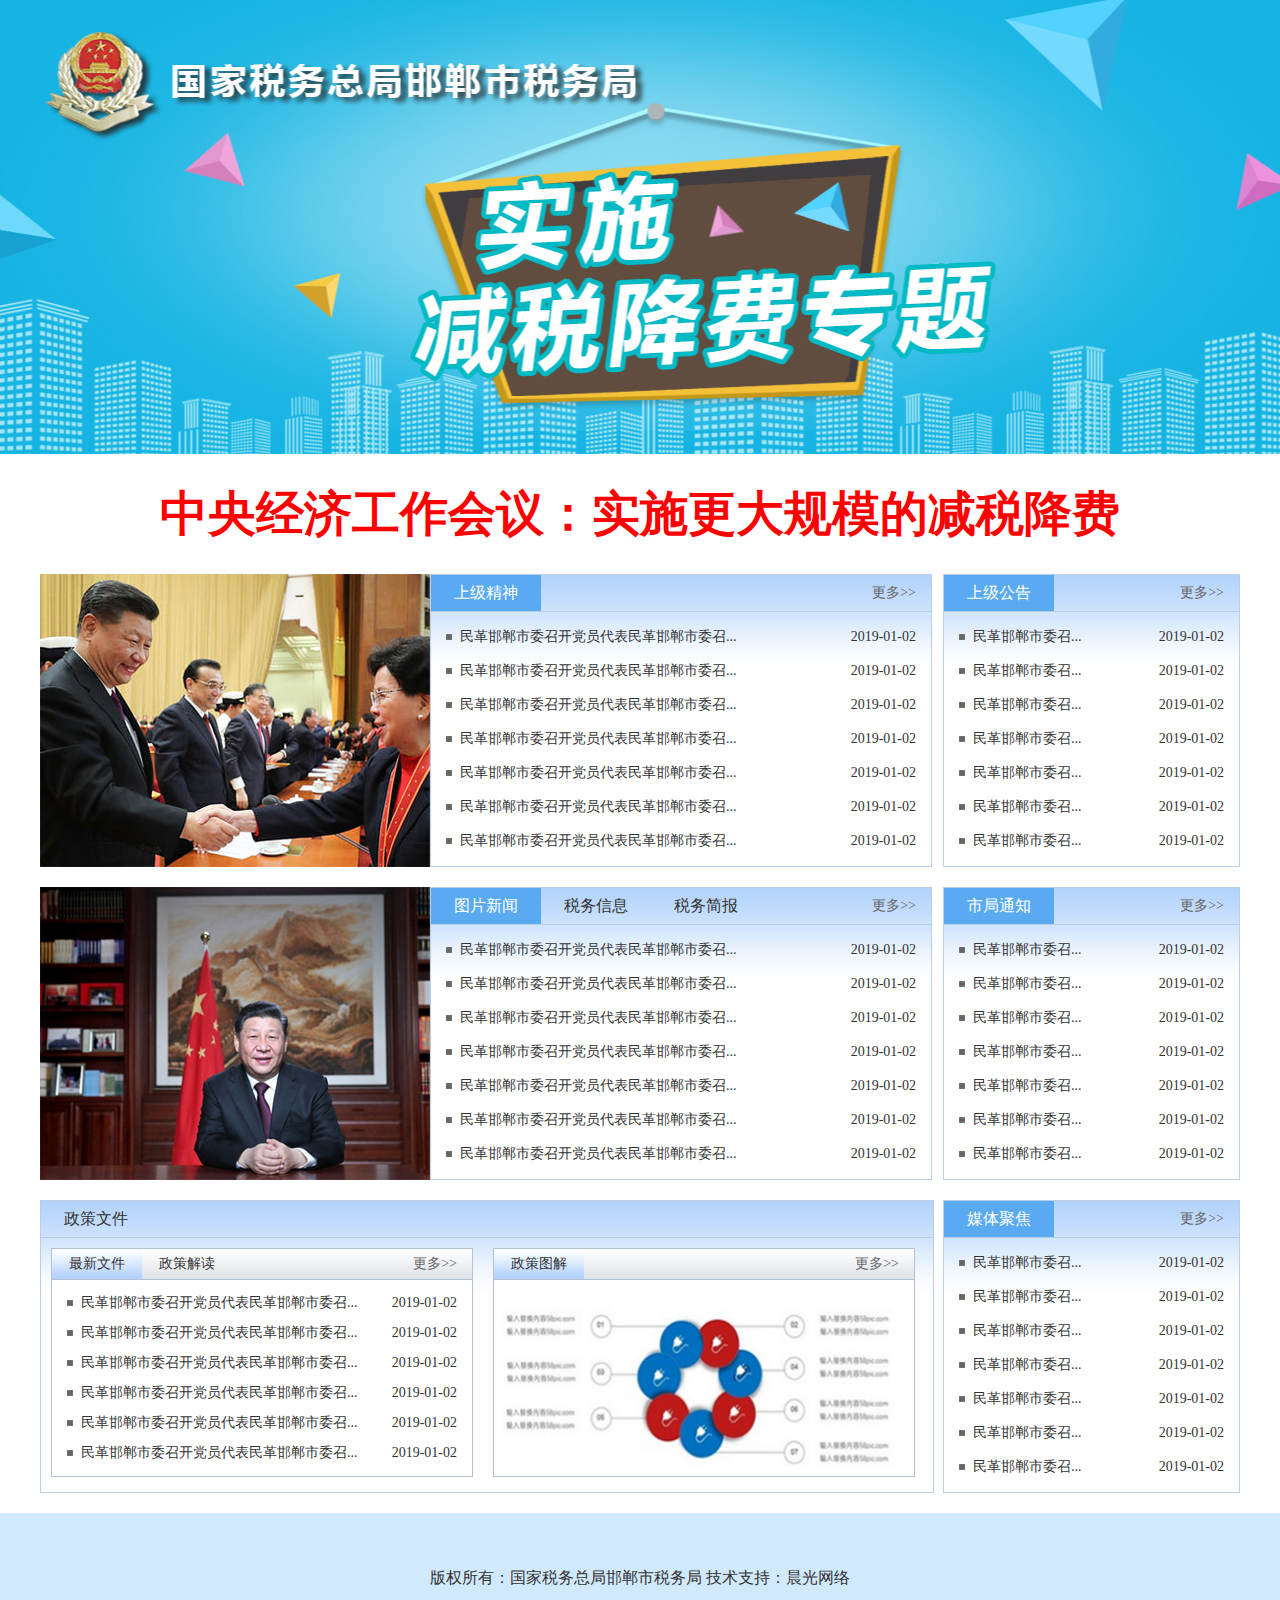
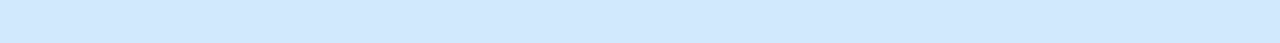
<file: index.html>
<!DOCTYPE html>
<html lang="en">

<head>
    <meta charset="UTF-8">
    <meta name="viewport" content="width=device-width, initial-scale=1.0">
    <meta http-equiv="X-UA-Compatible" content="ie=edge">
    <title>实施减税降费专题</title>
    <link rel="stylesheet" href="css/jsjf_base.css">
    <link rel="stylesheet" href="css/jsjf_index.css">
</head>

<body>
    <div class="header"></div>
    <div class="hotnews">
        <div class="w">
            <h1><a href="#">中央经济工作会议：实施更大规模的减税降费</a></h1>
        </div>
    </div>
    <div class="box clearfix">
        <div class="w clearfix">
            <div class="box_l clearfix">
                <div class="list1 clearfix">
                    <div class="tu">
                        <img src="images/jsjf_xjp_tu1.jpg" alt="">
                    </div>
                    <div class="content clearfix">
                        <div class="top">
                            <ul>
                                <li class="now">
                                    <a href="#">上级精神</a>
                                </li>
                            </ul>
                            <a href="#">更多>></a>
                        </div>
                        <div class="bottom clearfix">
                            <div>
                                <ul>
                                    <li>
                                        <a href="#"><span class="fl">民革邯郸市委召开党员代表民革邯郸市委召...</span><span class="fr">2019-01-02</span></a>
                                    </li>
                                    <li>
                                        <a href="#"><span class="fl">民革邯郸市委召开党员代表民革邯郸市委召...</span><span class="fr">2019-01-02</span></a>
                                    </li>
                                    <li>
                                        <a href="#"><span class="fl">民革邯郸市委召开党员代表民革邯郸市委召...</span><span class="fr">2019-01-02</span></a>
                                    </li>
                                    <li>
                                        <a href="#"><span class="fl">民革邯郸市委召开党员代表民革邯郸市委召...</span><span class="fr">2019-01-02</span></a>
                                    </li>
                                    <li>
                                        <a href="#"><span class="fl">民革邯郸市委召开党员代表民革邯郸市委召...</span><span class="fr">2019-01-02</span></a>
                                    </li>
                                    <li>
                                        <a href="#"><span class="fl">民革邯郸市委召开党员代表民革邯郸市委召...</span><span class="fr">2019-01-02</span></a>
                                    </li>
                                    <li>
                                        <a href="#"><span class="fl">民革邯郸市委召开党员代表民革邯郸市委召...</span><span class="fr">2019-01-02</span></a>
                                    </li>
                                </ul>
                            </div>
                        </div>
                    </div>
                </div>
                <div class="list1 clearfix">
                    <div class="tu">
                        <img src="images/jsjf_xjp_tu2.jpg" alt="">
                    </div>
                    <div class="content clearfix tpxw">
                        <div class="top">
                            <ul>
                                <li class="now">
                                    <a href="#">图片新闻</a>
                                </li>
                                <li>
                                    <a href="#">税务信息</a>
                                </li>
                                <li>
                                    <a href="#">税务简报</a>
                                </li>
                            </ul>
                            <a href="#">更多>></a>
                        </div>
                        <div class="bottom clearfix">
                            <div>
                                <ul>
                                    <li>
                                        <a href="#"><span class="fl">民革邯郸市委召开党员代表民革邯郸市委召...</span><span class="fr">2019-01-02</span></a>
                                    </li>
                                    <li>
                                        <a href="#"><span class="fl">民革邯郸市委召开党员代表民革邯郸市委召...</span><span class="fr">2019-01-02</span></a>
                                    </li>
                                    <li>
                                        <a href="#"><span class="fl">民革邯郸市委召开党员代表民革邯郸市委召...</span><span class="fr">2019-01-02</span></a>
                                    </li>
                                    <li>
                                        <a href="#"><span class="fl">民革邯郸市委召开党员代表民革邯郸市委召...</span><span class="fr">2019-01-02</span></a>
                                    </li>
                                    <li>
                                        <a href="#"><span class="fl">民革邯郸市委召开党员代表民革邯郸市委召...</span><span class="fr">2019-01-02</span></a>
                                    </li>
                                    <li>
                                        <a href="#"><span class="fl">民革邯郸市委召开党员代表民革邯郸市委召...</span><span class="fr">2019-01-02</span></a>
                                    </li>
                                    <li>
                                        <a href="#"><span class="fl">民革邯郸市委召开党员代表民革邯郸市委召...</span><span class="fr">2019-01-02</span></a>
                                    </li>
                                </ul>
                            </div>
                            <div>
                                <ul>
                                    <li>
                                        <a href="#"><span class="fl">民革邯郸市委召开党员代表民革邯郸市委召...</span><span class="fr">2019-01-02</span></a>
                                    </li>
                                </ul>
                            </div>
                            <div>
                                <ul>
                                    <li>
                                        <a href="#"><span class="fl">民革邯郸市委召开党员代表民革邯郸市委召...</span><span class="fr">2019-01-02</span></a>
                                    </li>
                                </ul>
                            </div>
                        </div>
                    </div>
                </div>
                <div class="zcwj clearfix">
                    <div class="title clearfix">
                        <ul>
                            <li>
                                <a href="#">政策文件</a>
                            </li>
                        </ul>
                    </div>
                    <div class="bottom">
                        <div class="list2 zxwj">
                            <div class="top">
                                <ul>
                                    <li class="now">
                                        <a href="#">最新文件</a>
                                    </li>
                                    <li>
                                        <a href="#">政策解读</a>
                                    </li>
                                </ul>
                                <a href="#">更多>></a>
                            </div>
                            <div class="bottom clearfix">
                                <div>
                                    <ul>
                                        <li>
                                            <a href="#"><span class="fl">民革邯郸市委召开党员代表民革邯郸市委召...</span><span class="fr">2019-01-02</span></a>
                                        </li>
                                        <li>
                                            <a href="#"><span class="fl">民革邯郸市委召开党员代表民革邯郸市委召...</span><span class="fr">2019-01-02</span></a>
                                        </li>
                                        <li>
                                            <a href="#"><span class="fl">民革邯郸市委召开党员代表民革邯郸市委召...</span><span class="fr">2019-01-02</span></a>
                                        </li>
                                        <li>
                                            <a href="#"><span class="fl">民革邯郸市委召开党员代表民革邯郸市委召...</span><span class="fr">2019-01-02</span></a>
                                        </li>
                                        <li>
                                            <a href="#"><span class="fl">民革邯郸市委召开党员代表民革邯郸市委召...</span><span class="fr">2019-01-02</span></a>
                                        </li>
                                        <li>
                                            <a href="#"><span class="fl">民革邯郸市委召开党员代表民革邯郸市委召...</span><span class="fr">2019-01-02</span></a>
                                        </li>
                                    </ul>
                                </div>
                                <div>
                                    <ul>
                                        <li>
                                            <a href="#"><span class="fl">民革邯郸市委召开党员代表民革邯郸市委召...</span><span class="fr">2019-01-02</span></a>
                                        </li>
                                    </ul>
                                </div>
                            </div>
                        </div>
                        <div class="list2">
                            <div class="top">
                                <ul>
                                    <li class="now">
                                        <a href="#">政策图解</a>
                                    </li>
                                </ul>
                                <a href="#">更多>></a>
                            </div>
                            <div class="bottom clearfix">
                                <div class="tu">
                                    <img src="images/jsjf_zctj_tu1.jpg" alt="">
                                </div>
                            </div>
                        </div>
                    </div>
                </div>
            </div>
            <div class="box_r clearfix">
                <div class="list1 clearfix">
                    <div class="content clearfix">
                        <div class="top">
                            <ul>
                                <li class="now">
                                    <a href="#">上级公告</a>
                                </li>
                            </ul>
                            <a href="#">更多>></a>
                        </div>
                        <div class="bottom clearfix">
                            <div>
                                <ul>
                                    <li>
                                        <a href="#"><span class="fl">民革邯郸市委召...</span><span class="fr">2019-01-02</span></a>
                                    </li>
                                    <li>
                                        <a href="#"><span class="fl">民革邯郸市委召...</span><span class="fr">2019-01-02</span></a>
                                    </li>
                                    <li>
                                        <a href="#"><span class="fl">民革邯郸市委召...</span><span class="fr">2019-01-02</span></a>
                                    </li>
                                    <li>
                                        <a href="#"><span class="fl">民革邯郸市委召...</span><span class="fr">2019-01-02</span></a>
                                    </li>
                                    <li>
                                        <a href="#"><span class="fl">民革邯郸市委召...</span><span class="fr">2019-01-02</span></a>
                                    </li>
                                    <li>
                                        <a href="#"><span class="fl">民革邯郸市委召...</span><span class="fr">2019-01-02</span></a>
                                    </li>
                                    <li>
                                        <a href="#"><span class="fl">民革邯郸市委召...</span><span class="fr">2019-01-02</span></a>
                                    </li>
                                </ul>
                            </div>
                        </div>
                    </div>
                </div>
                <div class="list1 clearfix">
                    <div class="content clearfix">
                        <div class="top">
                            <ul>
                                <li class="now">
                                    <a href="#">市局通知</a>
                                </li>
                            </ul>
                            <a href="#">更多>></a>
                        </div>
                        <div class="bottom clearfix">
                            <div>
                                <ul>
                                    <li>
                                        <a href="#"><span class="fl">民革邯郸市委召...</span><span class="fr">2019-01-02</span></a>
                                    </li>
                                    <li>
                                        <a href="#"><span class="fl">民革邯郸市委召...</span><span class="fr">2019-01-02</span></a>
                                    </li>
                                    <li>
                                        <a href="#"><span class="fl">民革邯郸市委召...</span><span class="fr">2019-01-02</span></a>
                                    </li>
                                    <li>
                                        <a href="#"><span class="fl">民革邯郸市委召...</span><span class="fr">2019-01-02</span></a>
                                    </li>
                                    <li>
                                        <a href="#"><span class="fl">民革邯郸市委召...</span><span class="fr">2019-01-02</span></a>
                                    </li>
                                    <li>
                                        <a href="#"><span class="fl">民革邯郸市委召...</span><span class="fr">2019-01-02</span></a>
                                    </li>
                                    <li>
                                        <a href="#"><span class="fl">民革邯郸市委召...</span><span class="fr">2019-01-02</span></a>
                                    </li>
                                </ul>
                            </div>
                        </div>
                    </div>
                </div>
                <div class="list1 clearfix">
                    <div class="content clearfix">
                        <div class="top">
                            <ul>
                                <li class="now">
                                    <a href="#">媒体聚焦</a>
                                </li>
                            </ul>
                            <a href="#">更多>></a>
                        </div>
                        <div class="bottom clearfix">
                            <div>
                                <ul>
                                    <li>
                                        <a href="#"><span class="fl">民革邯郸市委召...</span><span class="fr">2019-01-02</span></a>
                                    </li>
                                    <li>
                                        <a href="#"><span class="fl">民革邯郸市委召...</span><span class="fr">2019-01-02</span></a>
                                    </li>
                                    <li>
                                        <a href="#"><span class="fl">民革邯郸市委召...</span><span class="fr">2019-01-02</span></a>
                                    </li>
                                    <li>
                                        <a href="#"><span class="fl">民革邯郸市委召...</span><span class="fr">2019-01-02</span></a>
                                    </li>
                                    <li>
                                        <a href="#"><span class="fl">民革邯郸市委召...</span><span class="fr">2019-01-02</span></a>
                                    </li>
                                    <li>
                                        <a href="#"><span class="fl">民革邯郸市委召...</span><span class="fr">2019-01-02</span></a>
                                    </li>
                                    <li>
                                        <a href="#"><span class="fl">民革邯郸市委召...</span><span class="fr">2019-01-02</span></a>
                                    </li>
                                </ul>
                            </div>
                        </div>
                    </div>
                </div>
            </div>
        </div>
    </div>
    <div class="footer clearfix">
        <div class="w clearfix">
            <div class="wz">
                版权所有：国家税务总局邯郸市税务局 技术支持：晨光网络
            </div>
        </div>
    </div>
    <script src="js/jquery.min.js"></script>
    <script>
        $(function () {
            $('.tpxw .top ul li').on('mouseover', function () {
                $(this).addClass("now").siblings().removeClass("now");
                $('.tpxw .top > a').attr('href', $(this).children().attr('href'))
                $('.tpxw .bottom>div').eq($(this).index()).stop().fadeIn().siblings().stop().fadeOut();
            });
            $('.zxwj .top ul li').on('mouseover', function () {
                $(this).addClass("now").siblings().removeClass("now");
                $('.zxwj .top > a').attr('href', $(this).children().attr('href'))
                $('.zxwj .bottom>div').eq($(this).index()).stop().fadeIn().siblings().stop().fadeOut();
            });
        })
    </script>
</body>

</html>
</file>
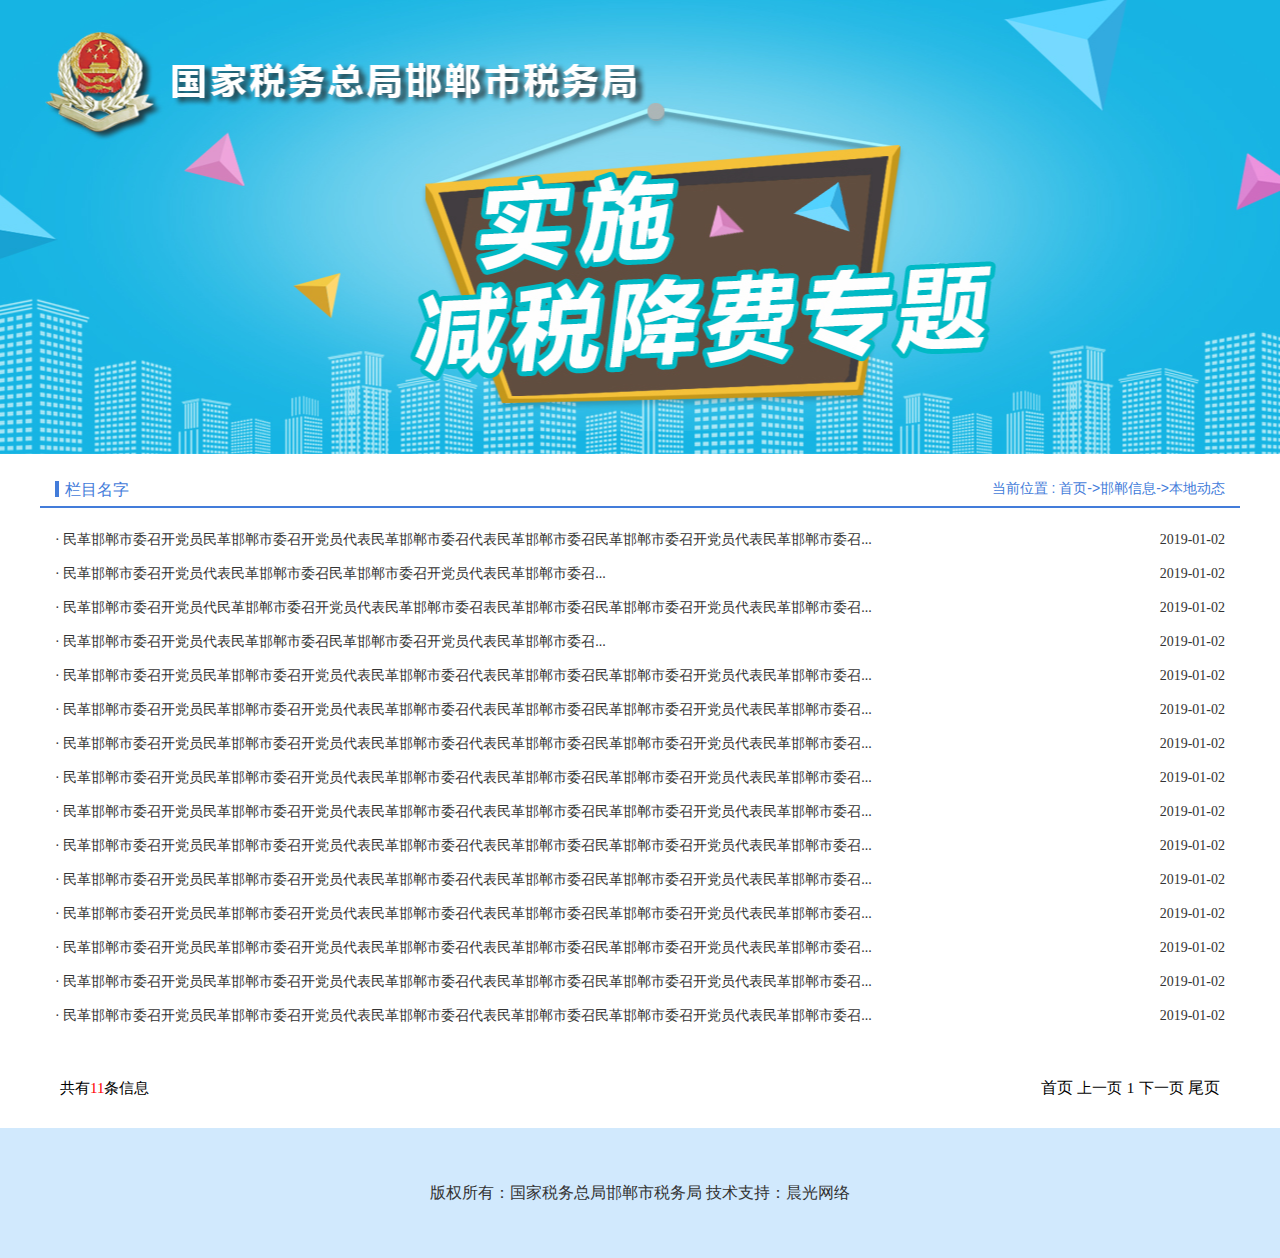
<file: 列表页.html>
<!DOCTYPE html>
<html lang="en">

<head>
    <meta charset="UTF-8">
    <meta name="viewport" content="width=device-width, initial-scale=1.0">
    <meta http-equiv="X-UA-Compatible" content="ie=edge">
    <title>实施减税降费专题</title>
    <link rel="stylesheet" href="css/jsjf_base.css">
    <link rel="stylesheet" href="css/jsjf_index.css">
</head>

<body>
    <div class="header"></div>
    <div class="box clearfix">
        <div class="w clearfix">

            <div class="current_location" style="margin-top:20px;">
                <div class="title">栏目名字</div>
                <div class="location">
                    当前位置 : <a href="#">首页</a>-><a href="#">邯郸信息</a>-><a href="#">本地动态</a>
                </div>
            </div>
            <div class="newsList">
                <ul>
                    <li>
                        <a href="#"><span class="fl">· 民革邯郸市委召开党员民革邯郸市委召开党员代表民革邯郸市委召代表民革邯郸市委召民革邯郸市委召开党员代表民革邯郸市委召...</span><span
                                class="fr">2019-01-02</span></a>
                    </li>
                    <li>
                        <a href="#"><span class="fl">· 民革邯郸市委召开党员代表民革邯郸市委召民革邯郸市委召开党员代表民革邯郸市委召...</span><span class="fr">2019-01-02</span></a>
                    </li>
                    <li>
                        <a href="#"><span class="fl">· 民革邯郸市委召开党员代民革邯郸市委召开党员代表民革邯郸市委召表民革邯郸市委召民革邯郸市委召开党员代表民革邯郸市委召...</span><span
                                class="fr">2019-01-02</span></a>
                    </li>
                    <li>
                        <a href="#"><span class="fl">· 民革邯郸市委召开党员代表民革邯郸市委召民革邯郸市委召开党员代表民革邯郸市委召...</span><span class="fr">2019-01-02</span></a>
                    </li>
                    <li>
                        <a href="#"><span class="fl">· 民革邯郸市委召开党员民革邯郸市委召开党员代表民革邯郸市委召代表民革邯郸市委召民革邯郸市委召开党员代表民革邯郸市委召...</span><span
                                class="fr">2019-01-02</span></a>
                    </li>
                    <li>
                        <a href="#"><span class="fl">· 民革邯郸市委召开党员民革邯郸市委召开党员代表民革邯郸市委召代表民革邯郸市委召民革邯郸市委召开党员代表民革邯郸市委召...</span><span
                                class="fr">2019-01-02</span></a>
                    </li>
                    <li>
                        <a href="#"><span class="fl">· 民革邯郸市委召开党员民革邯郸市委召开党员代表民革邯郸市委召代表民革邯郸市委召民革邯郸市委召开党员代表民革邯郸市委召...</span><span
                                class="fr">2019-01-02</span></a>
                    </li>
                    <li>
                        <a href="#"><span class="fl">· 民革邯郸市委召开党员民革邯郸市委召开党员代表民革邯郸市委召代表民革邯郸市委召民革邯郸市委召开党员代表民革邯郸市委召...</span><span
                                class="fr">2019-01-02</span></a>
                    </li>
                    <li>
                        <a href="#"><span class="fl">· 民革邯郸市委召开党员民革邯郸市委召开党员代表民革邯郸市委召代表民革邯郸市委召民革邯郸市委召开党员代表民革邯郸市委召...</span><span
                                class="fr">2019-01-02</span></a>
                    </li>
                    <li>
                        <a href="#"><span class="fl">· 民革邯郸市委召开党员民革邯郸市委召开党员代表民革邯郸市委召代表民革邯郸市委召民革邯郸市委召开党员代表民革邯郸市委召...</span><span
                                class="fr">2019-01-02</span></a>
                    </li>
                    <li>
                        <a href="#"><span class="fl">· 民革邯郸市委召开党员民革邯郸市委召开党员代表民革邯郸市委召代表民革邯郸市委召民革邯郸市委召开党员代表民革邯郸市委召...</span><span
                                class="fr">2019-01-02</span></a>
                    </li>
                    <li>
                        <a href="#"><span class="fl">· 民革邯郸市委召开党员民革邯郸市委召开党员代表民革邯郸市委召代表民革邯郸市委召民革邯郸市委召开党员代表民革邯郸市委召...</span><span
                                class="fr">2019-01-02</span></a>
                    </li>
                    <li>
                        <a href="#"><span class="fl">· 民革邯郸市委召开党员民革邯郸市委召开党员代表民革邯郸市委召代表民革邯郸市委召民革邯郸市委召开党员代表民革邯郸市委召...</span><span
                                class="fr">2019-01-02</span></a>
                    </li>
                    <li>
                        <a href="#"><span class="fl">· 民革邯郸市委召开党员民革邯郸市委召开党员代表民革邯郸市委召代表民革邯郸市委召民革邯郸市委召开党员代表民革邯郸市委召...</span><span
                                class="fr">2019-01-02</span></a>
                    </li>
                    <li>
                        <a href="#"><span class="fl">· 民革邯郸市委召开党员民革邯郸市委召开党员代表民革邯郸市委召代表民革邯郸市委召民革邯郸市委召开党员代表民革邯郸市委召...</span><span
                                class="fr">2019-01-02</span></a>
                    </li>
                </ul>
                <div style="margin:30px 0;padding:0 20px;" class="clearfix">
                    <style type="text/css">
                        .page_box {
                            width: 100%;
                            margin: auto auto;
                            color: #000000;
                            font: 300 15px/20px "微软雅黑";
                        }

                        .page_box a {
                            font: 300 16px/20px "微软雅黑";
                            color: #000000;
                        }

                        .page_box a:hover {
                            color: #f00;
                        }

                        .lefttotal {
                            float: left;
                            text-align: left;
                            color: #000;
                        }

                        .leftnum {
                            color: #ff0000;
                        }

                        .page {
                            float: right;
                        }

                        .fynow {
                            padding-left: 5px;
                            padding-right: 5px;
                        }

                        a.pnum {
                            padding-left: 5px;
                            padding-right: 5px;
                        }
                    </style>

                    <div class="clearfix"></div>
                    <div class="page_box">
                        <div class="lefttotal" style="color:#000000;">共有<span class="leftnum">11</span>条信息</div>
                        <div class="page">
                            <script language="javascript">
                                var countnum = 20;
                                var currentPage = 0;
                                var prevPage = currentPage - 1
                                var nextPage = currentPage + 1
                                var countPage = 1;
                                var endPage = countPage - 1
                                document.write("<a href=\"index.html\" target=\"_self\" >首页</a>&nbsp;");
                                if (countPage > 1 && currentPage != 0 && currentPage != 1)
                                    document.write("<a  href=\"index" + "_" + prevPage + "." +
                                        "html\" target=\"_self\">上一页</a>");
                                else if (countPage > 1 && currentPage != 0 && currentPage == 1)
                                    document.write("<a  href=\"index.html\" target=\"_self\">上一页</a>");
                                else
                                    document.write("<span class='bg'>上一页</span>");
                                var num = 6;
                                var startPage = currentPage - 2;
                                if (startPage < 0) startPage = 0;
                                var endpage = startPage + num;
                                if (endpage > countPage)
                                    endpage = countPage;
                                startPage = endpage - 6;
                                if (startPage < 0) startPage = 0;
                                for (var i = startPage; i < endpage; i++) {
                                    if (currentPage == i)
                                        document.write("<span class='fynow'>" + (i + 1) + "</span>");
                                    else if (i == 0) {
                                        document.write("<a  href=\"index.html\" target=\"_self\" class='pnum'>" + 1 +
                                            "</a>");
                                    } else
                                        document.write("<a href=\"index" + "_" + i + "." +
                                            "html\" target=\"_self\" class='pnum'>" + (i + 1) + "</a>");
                                }
                                if (countPage > 1 && currentPage != (countPage - 1))
                                    document.write("<a href=\"index" + "_" + nextPage + "." +
                                        "html\" target=\"_self\">下一页 </a>");
                                else
                                    document.write("<span class='bg'>下一页 </span>");
                                if (countPage == 1)
                                    document.write("<a  href=\"index.html\" target=\"_self\">尾页</a>");
                                else if (countPage > 1)
                                    document.write("<a  href=\"index_" + endPage + ".html\" target=\"_self\">尾页</a>");
                            </script>
                        </div>
                    </div>
                </div>
            </div>
        </div>
        <div class="footer clearfix">
            <div class="w clearfix">
                <div class="wz">
                    版权所有：国家税务总局邯郸市税务局 技术支持：晨光网络
                </div>
            </div>
        </div>
</body>

</html>
</file>
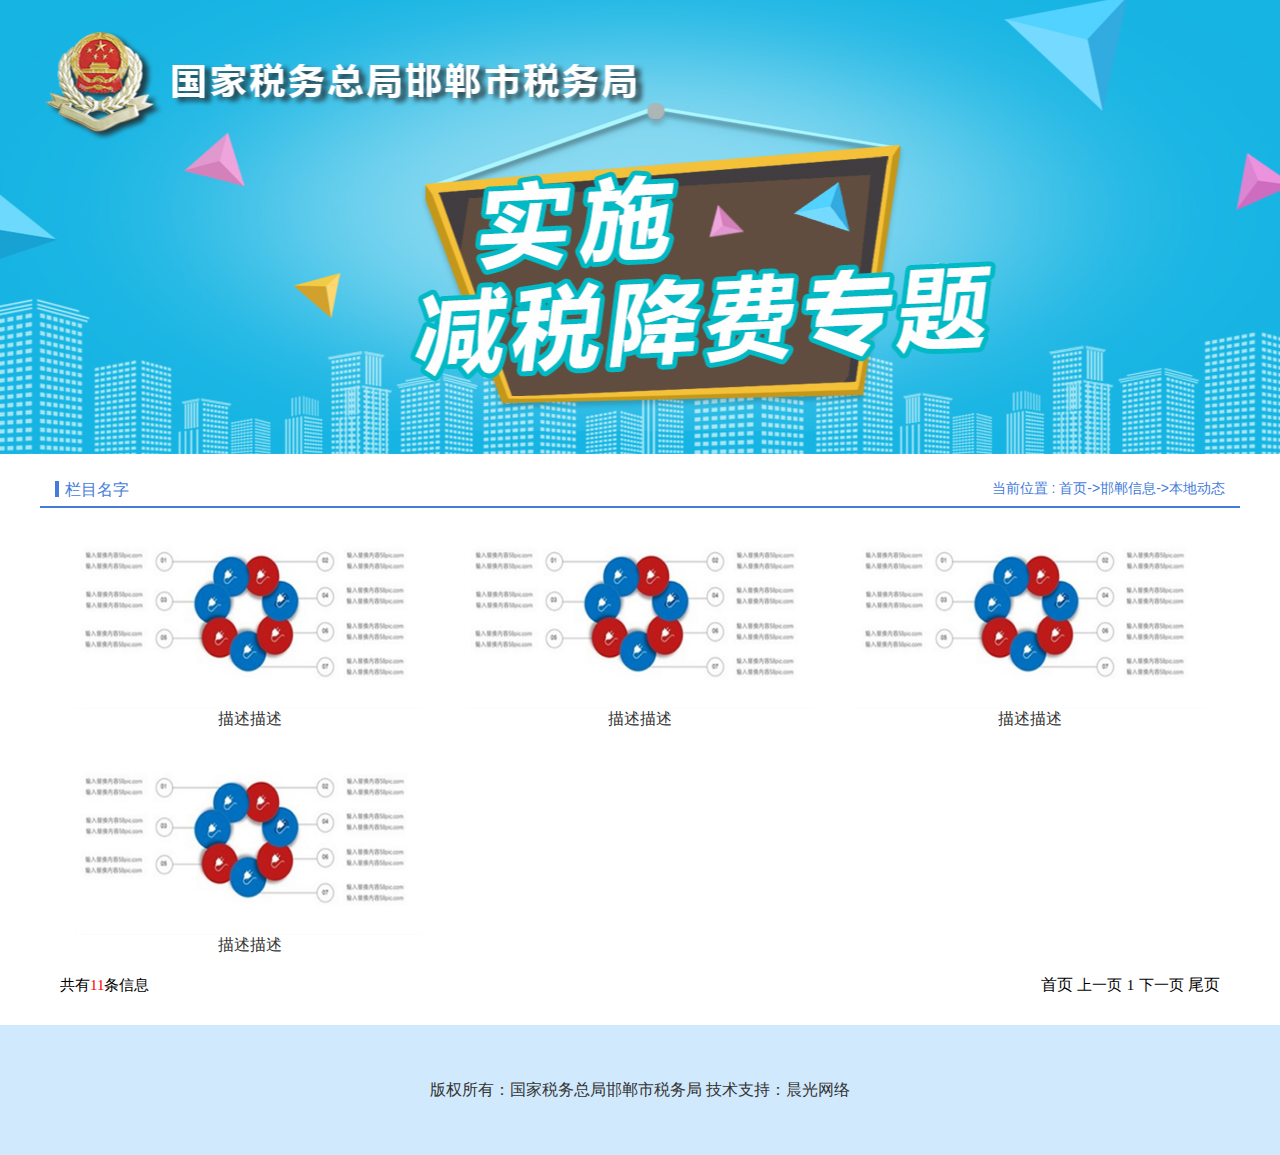
<file: 图片列表.html>
<!DOCTYPE html>
<html lang="en">

<head>
    <meta charset="UTF-8">
    <meta name="viewport" content="width=device-width, initial-scale=1.0">
    <meta http-equiv="X-UA-Compatible" content="ie=edge">
    <title>实施减税降费专题</title>
    <link rel="stylesheet" href="css/jsjf_base.css">
    <link rel="stylesheet" href="css/jsjf_index.css">
</head>

<body>
    <div class="header"></div>
    <div class="box clearfix">
        <div class="w clearfix">

            <div class="current_location" style="margin-top:20px;">
                <div class="title">栏目名字</div>
                <div class="location">
                    当前位置 : <a href="#">首页</a>-><a href="#">邯郸信息</a>-><a href="#">本地动态</a>
                </div>
            </div>
            <div class="imgsList">
                <ul>
                    <li>
                        <a href="#">
                            <img src="images/jsjf_zctj_tu1.jpg" alt="">
                            <p>描述描述</p>
                        </a>
                    </li>
                    <li>
                        <a href="#">
                            <img src="images/jsjf_zctj_tu1.jpg" alt="">
                            <p>描述描述</p>
                        </a>
                    </li>
                    <li>
                        <a href="#">
                            <img src="images/jsjf_zctj_tu1.jpg" alt="">
                            <p>描述描述</p>
                        </a>
                    </li>
                    <li>
                        <a href="#">
                            <img src="images/jsjf_zctj_tu1.jpg" alt="">
                            <p>描述描述</p>
                        </a>
                    </li>
                </ul>
                <div style="margin:30px 0;padding:0 20px;" class="clearfix">
                        <style type="text/css">
                            .page_box {
                                width: 100%;
                                margin: auto auto;
                                color: #000000;
                                font: 300 15px/20px "微软雅黑";
                            }
    
                            .page_box a {
                                font: 300 16px/20px "微软雅黑";
                                color: #000000;
                            }
    
                            .page_box a:hover {
                                color: #f00;
                            }
    
                            .lefttotal {
                                float: left;
                                text-align: left;
                                color: #000;
                            }
    
                            .leftnum {
                                color: #ff0000;
                            }
    
                            .page {
                                float: right;
                            }
    
                            .fynow {
                                padding-left: 5px;
                                padding-right: 5px;
                            }
    
                            a.pnum {
                                padding-left: 5px;
                                padding-right: 5px;
                            }
                        </style>
    
                        <div class="clearfix"></div>
                        <div class="page_box">
                            <div class="lefttotal" style="color:#000000;">共有<span class="leftnum">11</span>条信息</div>
                            <div class="page">
                                <script language="javascript">
                                    var countnum = 20;
                                    var currentPage = 0;
                                    var prevPage = currentPage - 1
                                    var nextPage = currentPage + 1
                                    var countPage = 1;
                                    var endPage = countPage - 1
                                    document.write("<a href=\"index.html\" target=\"_self\" >首页</a>&nbsp;");
                                    if (countPage > 1 && currentPage != 0 && currentPage != 1)
                                        document.write("<a  href=\"index" + "_" + prevPage + "." +
                                            "html\" target=\"_self\">上一页</a>");
                                    else if (countPage > 1 && currentPage != 0 && currentPage == 1)
                                        document.write("<a  href=\"index.html\" target=\"_self\">上一页</a>");
                                    else
                                        document.write("<span class='bg'>上一页</span>");
                                    var num = 6;
                                    var startPage = currentPage - 2;
                                    if (startPage < 0) startPage = 0;
                                    var endpage = startPage + num;
                                    if (endpage > countPage)
                                        endpage = countPage;
                                    startPage = endpage - 6;
                                    if (startPage < 0) startPage = 0;
                                    for (var i = startPage; i < endpage; i++) {
                                        if (currentPage == i)
                                            document.write("<span class='fynow'>" + (i + 1) + "</span>");
                                        else if (i == 0) {
                                            document.write("<a  href=\"index.html\" target=\"_self\" class='pnum'>" + 1 +
                                                "</a>");
                                        } else
                                            document.write("<a href=\"index" + "_" + i + "." +
                                                "html\" target=\"_self\" class='pnum'>" + (i + 1) + "</a>");
                                    }
                                    if (countPage > 1 && currentPage != (countPage - 1))
                                        document.write("<a href=\"index" + "_" + nextPage + "." +
                                            "html\" target=\"_self\">下一页 </a>");
                                    else
                                        document.write("<span class='bg'>下一页 </span>");
                                    if (countPage == 1)
                                        document.write("<a  href=\"index.html\" target=\"_self\">尾页</a>");
                                    else if (countPage > 1)
                                        document.write("<a  href=\"index_" + endPage + ".html\" target=\"_self\">尾页</a>");
                                </script>
                            </div>
                        </div>
                    </div>
            </div>
        </div>
    </div>
    <div class="footer clearfix">
        <div class="w clearfix">
            <div class="wz">
                版权所有：国家税务总局邯郸市税务局 技术支持：晨光网络
            </div>
        </div>
    </div>
</body>

</html>
</file>
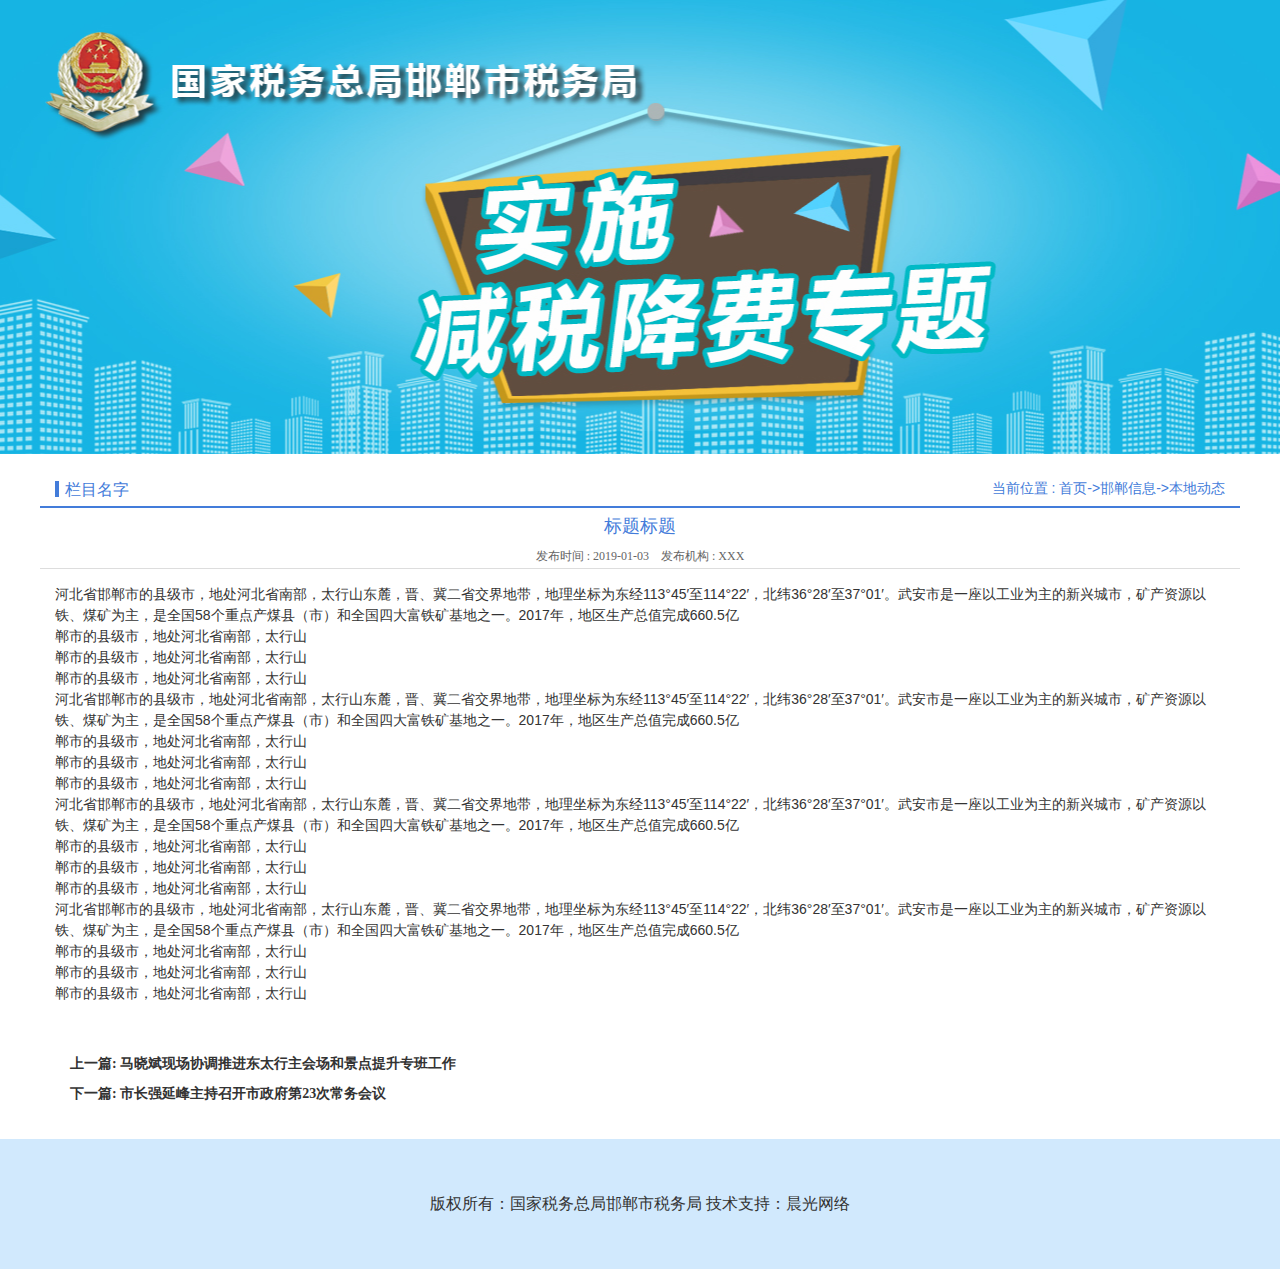
<file: 详细页.html>
<!DOCTYPE html>
<html lang="en">

<head>
    <meta charset="UTF-8">
    <meta name="viewport" content="width=device-width, initial-scale=1.0">
    <meta http-equiv="X-UA-Compatible" content="ie=edge">
    <title>实施减税降费专题</title>
    <link rel="stylesheet" href="css/jsjf_base.css">
    <link rel="stylesheet" href="css/jsjf_index.css">
</head>

<body>
    <div class="header"></div>
    <div class="box clearfix">
        <div class="w clearfix">
            <div class="current_location" style="margin-top:20px;">
                <div class="title">栏目名字</div>
                <div class="location">
                    当前位置 : <a href="#">首页</a>-><a href="#">邯郸信息</a>-><a href="#">本地动态</a>
                </div>
            </div>
            <div class="detail">
                <h2>标题标题<p>发布时间 : 2019-01-03&nbsp;&nbsp;&nbsp;&nbsp;发布机构 : XXX</p>
                </h2>
                <div class="detail_info">
                    <p>河北省邯郸市的县级市，地处河北省南部，太行山东麓，晋、冀二省交界地带，地理坐标为东经113°45′至114°22′，北纬36°28′至37°01′。武安市是一座以工业为主的新兴城市，矿产资源以铁、煤矿为主，是全国58个重点产煤县（市）和全国四大富铁矿基地之一。2017年，地区生产总值完成660.5亿</p>
                    <p>郸市的县级市，地处河北省南部，太行山</p>
                    <p>郸市的县级市，地处河北省南部，太行山</p>
                    <p>郸市的县级市，地处河北省南部，太行山</p>
                    <p>河北省邯郸市的县级市，地处河北省南部，太行山东麓，晋、冀二省交界地带，地理坐标为东经113°45′至114°22′，北纬36°28′至37°01′。武安市是一座以工业为主的新兴城市，矿产资源以铁、煤矿为主，是全国58个重点产煤县（市）和全国四大富铁矿基地之一。2017年，地区生产总值完成660.5亿</p>
                    <p>郸市的县级市，地处河北省南部，太行山</p>
                    <p>郸市的县级市，地处河北省南部，太行山</p>
                    <p>郸市的县级市，地处河北省南部，太行山</p>
                    <p>河北省邯郸市的县级市，地处河北省南部，太行山东麓，晋、冀二省交界地带，地理坐标为东经113°45′至114°22′，北纬36°28′至37°01′。武安市是一座以工业为主的新兴城市，矿产资源以铁、煤矿为主，是全国58个重点产煤县（市）和全国四大富铁矿基地之一。2017年，地区生产总值完成660.5亿</p>
                    <p>郸市的县级市，地处河北省南部，太行山</p>
                    <p>郸市的县级市，地处河北省南部，太行山</p>
                    <p>郸市的县级市，地处河北省南部，太行山</p>
                    <p>河北省邯郸市的县级市，地处河北省南部，太行山东麓，晋、冀二省交界地带，地理坐标为东经113°45′至114°22′，北纬36°28′至37°01′。武安市是一座以工业为主的新兴城市，矿产资源以铁、煤矿为主，是全国58个重点产煤县（市）和全国四大富铁矿基地之一。2017年，地区生产总值完成660.5亿</p>
                    <p>郸市的县级市，地处河北省南部，太行山</p>
                    <p>郸市的县级市，地处河北省南部，太行山</p>
                    <p>郸市的县级市，地处河北省南部，太行山</p>
                </div>
                <style>
                    .ej_fx_sxp {
                        margin: 30px;
                    }

                    .ej_fx_sxp .sxp {
                        float: left;
                        font: 700 14px/30px "微软雅黑";
                        color: #333;
                    }

                    .ej_fx_sxp .sxp a {
                        font: 700 14px/30px "微软雅黑";
                        color: #333;
                    }

                    .ej_fx_sxp .sxp a:hover {
                        color: #f00;
                    }

                    .ej_fx_sxp .bdsharebuttonbox {
                        float: right;
                    }
                </style>
                <div class="ej_fx_sxp clearfix">
                    <div class="sxp">

                        <A href="./t20190131_999009.html" Title="马晓斌现场协调推进东太行主会场和景点提升专班工作">上一篇:
                            马晓斌现场协调推进东太行主会场和景点提升专班工作
                        </A>
                        <br />

                        <A href="./t20190131_998997.html" Title="市长强延峰主持召开市政府第23次常务会议">下一篇:
                            市长强延峰主持召开市政府第23次常务会议
                        </A>

                    </div>
                    <div class="bdsharebuttonbox">
                        <a href="#" class="bds_more" data-cmd="more"></a>
                        <a href="#" class="bds_qzone" data-cmd="qzone" title="分享到QQ空间"></a>
                        <a href="#" class="bds_tsina" data-cmd="tsina" title="分享到新浪微博"></a>
                        <a href="#" class="bds_tqq" data-cmd="tqq" title="分享到腾讯微博"></a>
                        <a href="#" class="bds_renren" data-cmd="renren" title="分享到人人网"></a>
                        <a href="#" class="bds_weixin" data-cmd="weixin" title="分享到微信"></a>
                    </div>
                    <script>
                        window._bd_share_config = {
                            "common": {
                                "bdSnsKey": {},
                                "bdText": "",
                                "bdMini": "2",
                                "bdMiniList": false,
                                "bdPic": "",
                                "bdStyle": "1",
                                "bdSize": "24"
                            },
                            "share": {},
                            "selectShare": {
                                "bdContainerClass": null,
                                "bdSelectMiniList": ["qzone", "tsina", "tqq", "renren", "weixin"]
                            }
                        };
                        with(document) 0[(getElementsByTagName('head')[0] || body).appendChild(createElement('script'))
                            .src = 'http://bdimg.share.baidu.com/static/api/js/share.js?v=89860593.js?cdnversion=' +
                            ~(-new Date() / 36e5)];
                    </script>
                </div>
            </div>
        </div>
    </div>
    <div class="footer clearfix">
        <div class="w clearfix">
            <div class="wz">
                版权所有：国家税务总局邯郸市税务局 技术支持：晨光网络
            </div>
        </div>
    </div>
</body>

</html>
</file>
<file: css/jsjf_base.css>
﻿@charset "UTF-8";
/*css 初始化 */
html, body, ul, li, ol, dl, dd, dt, p, h1, h2, h3, h4, h5, h6, form, fieldset, legend, img { margin:0; padding:0; }
fieldset, img,input,button { border:none; padding:0;margin:0;outline-style:none; }
ul, ol { list-style:none; }
input { padding-top:0; padding-bottom:0; font-family: "SimSun","宋体";}
select, input { vertical-align:middle;}
select, input, textarea { font-size:12px; margin:0; }
textarea { resize:none; } /*防止拖动*/
img {border:0;	vertical-align:middle; }  /*  去掉图片低测默认的3像素空白缝隙*/
table { border-collapse:collapse; }
body {
    font:12px/150% Arial,Verdana,'Microsoft YaHei',"\5b8b\4f53";
    color:#666;
}
.clearfix:before,.clearfix:after {
    content:"";
    display:table;
}
a {
	text-decoration: none;
    font-family: 'Microsoft YaHei';
}
img {
	display: block;
}
.clearfix:after{clear:both;}
.clearfix{
    *zoom:1;/*IE/7/6*/
}
h1,h2,h3,h4,h5,h6 {text-decoration:none;font-weight:normal;font-size:100%;font-family: 'Microsoft YaHei';}
s,i,em{font-style:normal;text-decoration:none;}


@media only screen and (max-width: 1200px) {
	html,
	body {
		width: 1200px;
	}
}
/*公共类*/
.w {
	width: 1200px;
	margin: 0 auto;
}
.fl {
    float:left;
}
.fr {
    float:right;
}
.al {
    text-align:left;
}
.ac {
    text-align: center;
}
.ar {
    text-align:right;
}
.hide {
    display:none;
}
</file>
<file: css/jsjf_index.css>
.header{background:url(../images/jsjf_header_bg.jpg) no-repeat top center;height:454px}.hotnews h1{font:700 48px/2.5 '微软雅黑';color:#f00;text-align:center}.hotnews h1 a{color:#f00}.box .box_l{float:left}.box .box_r{float:right}.box .box_r .list1 .content{width:295px}.list1{margin-bottom:20px}.list1 .tu{float:left;width:390px}.list1 .content{float:left;width:500px;height:291px;border:1px solid #b8cfe7;background:url(../images/jsjf_list_bg.jpg) repeat-x top center}.list1 .content .top{height:36px;border-bottom:1px solid #b8cfe7}.list1 .content .top ul li{float:left}.list1 .content .top ul li a{display:inline-block;width:110px;height:36px;line-height:36px;text-align:center;font-size:16px;color:#333}.list1 .content .top ul li.now a{background-color:#59aaf0;color:#fff}.list1 .content .top>a{float:right;line-height:36px;font-size:14px;color:#666;padding-right:15px}.list1 .content .top>a:hover{color:#f00;text-decoration:underline}.list1 .content .bottom{position:relative}.list1 .content .bottom>div{position:absolute;width:100%;display:none}.list1 .content .bottom>div:first-child{display:block}.list1 .content .bottom>div ul{padding:8px 15px}.list1 .content .bottom>div ul li{background:url(../images/jsjf_icon1.jpg) no-repeat 0 center}.list1 .content .bottom>div ul li a{display:block;height:34px;line-height:34px;font-size:14px;color:#333;padding-left:14px}.list1 .content .bottom>div ul li a:hover{color:#f00}.zcwj{width:100%;height:291px;border:1px solid #b8cfe7;background:url(../images/jsjf_list_bg.jpg) repeat-x top center}.zcwj .title{height:36px;border-bottom:1px solid #b8cfe7}.zcwj .title ul li{float:left}.zcwj .title ul li a{display:inline-block;width:110px;height:36px;line-height:36px;text-align:center;font-size:16px;color:#333}.zcwj .title ul li.now a{background-color:#59aaf0;color:#fff}.list2{width:420px;float:left;border:1px solid #b5c2d6;margin:10px}.list2 .top{height:30px;border-bottom:1px solid #b5c2d6;background:url(../images/jsjf_libg2.jpg) repeat-x top center}.list2 .top ul li{float:left}.list2 .top ul li a{display:inline-block;width:90px;height:30px;line-height:30px;text-align:center;font-size:14px;color:#333}.list2 .top ul li.now a{background:url(../images/jsjf_libg1.jpg) repeat-x top center;color:#333}.list2 .top>a{float:right;line-height:30px;font-size:14px;color:#666;padding-right:15px}.list2 .top>a:hover{color:#f00;text-decoration:underline}.list2 .bottom{position:relative;height:196px;background-color:#fff;overflow:hidden}.list2 .bottom>div{position:absolute;background-color:#fff;width:100%;display:none}.list2 .bottom>div:first-child{display:block}.list2 .bottom>div ul{padding:8px 15px}.list2 .bottom>div ul li{background:url(../images/jsjf_icon1.jpg) no-repeat 0 center}.list2 .bottom>div ul li a{display:block;height:30px;line-height:30px;font-size:14px;color:#333;padding-left:14px}.list2 .bottom>div ul li a:hover{color:#f00}.list2 .bottom .tu{width:100%}.list2 .bottom .tu img{width:100%}.footer{background-color:#d1e9fd}.footer .wz{font-size:16px;color:#333;text-align:center;line-height:130px}.current_location{padding:0 15px;height:32px;border-bottom:2px solid #437cda}.current_location .title{float:left;font-size:16px;color:#437cda;line-height:2;padding-left:10px;position:relative}.current_location .title::before{content:'';width:4px;height:16px;background-color:#437cda;color:#437cda;position:absolute;top:50%;left:0;margin-top:-9px}.current_location .location{float:right;font-size:14px;color:#437cda;line-height:2}.current_location .location a{color:#437cda}.detail{width:100%}.detail h2{font-size:18px;text-align:center;color:#437cda;line-height:2;border-bottom:1px solid #ddd}.detail h2 p{font-size:12px;text-align:center;color:#666;line-height:2}.detail .detail_info{font-size:14px;line-height:1.5;color:#333;padding:15px}.detail .detail_info img{max-width:100%}.newsList ul{padding:15px}.newsList ul li a{display:block;width:100%;height:34px;line-height:34px;font-size:14px;color:#333}.newsList ul li a:hover{color:#f00}.imgsList ul{padding:15px}.imgsList ul li{float:left;margin:0 20px 20px}.imgsList ul li a{text-align:center;line-height:20px;font-size:16px;color:#333}.imgsList ul li a:hover{color:#f00}.imgsList ul li a img{width:350px;height:186px}
</file>
